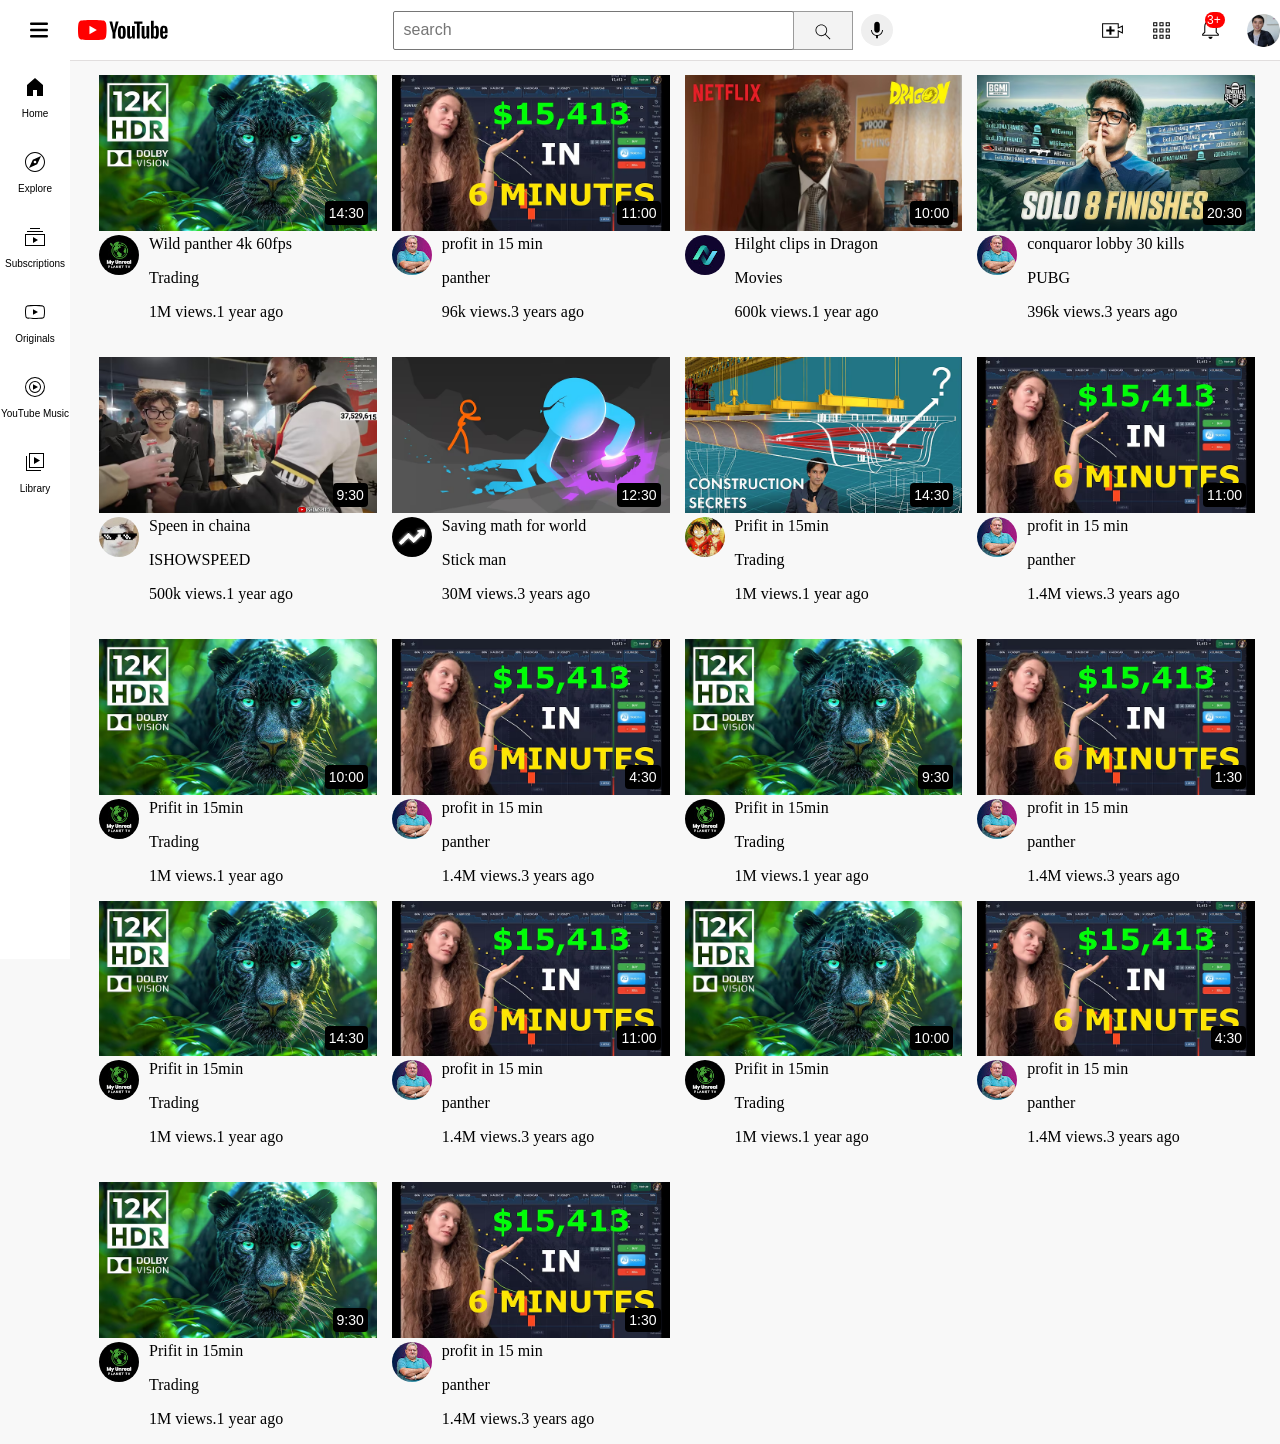
<file: index.html>
<!DOCTYPE html>
<html>
    <head>
        <title>YouTubeClone</title>
        <link rel="stylesheet" href="css/general.css">
        <link rel="stylesheet" href="css/header.css">
        <link rel="stylesheet" href="css/vedio.css">
        <link rel="stylesheet" href="css/sidebar.css">
    </head>
 
    <body>
        <div class="header">
            <div class="left-section">
               <img class="bars-solid" src="icons/bars-solid.svg">
               <img class="youtube-logo" src="icons/youtube-logo.svg">
            </div>
            <div class="middle-section">
                <input class="search-bar" type="text" placeholder="search">
                <button class="search">
                    <img class="search-icon" src="icons/search.svg">
                    <div class="tool-tip">
                        Search
                    </div>
                </button>
                <button class="voice">
                    <img class="voice-search-icon" src="icons/voice-search-icon.svg">
                    <div class="tool-tip">
                        Search with your voice
                    </div>
                </button>
                
            </div>
           
            <div class="right-section">
                <img class="upload-icon" src="icons/upload.svg">
                <img class="youtube-app-icon" src="icons/youtube-apps.svg">
                <div class="notifications">
                    <img class="notification-icon" src="icons/notifications.svg">
                    <div class="count">3+</div>
                </div>
                
                <img class="profile-icon" src="profiles-pics/my-channel.jpeg">
            </div>
        </div>
        <div class="side-bar">
            <div class="side-bar-icons"> 
                <img src="icons/home.svg">
                <div class="title">Home</div>
            </div>
            <div class="side-bar-icons">
                <img src="icons/explore (1).svg">
                <div class="title">Explore</div>
            </div>
            <div class="side-bar-icons">
                <img src="icons/subscriptions.svg">
                <div class="title">Subscriptions</div>
            </div>
            <div class="side-bar-icons">
                <img src="icons/originals (1).svg">
                <div class="title">Originals</div>
            </div>
            <div class="side-bar-icons"> 
                <img src="icons/youtube-music (1).svg">
                <div class="title">YouTube Music</div>
            </div>
            <div class="side-bar-icons"> 
                <img src="icons/library (1).svg">
                <div class="title">Library</div>
            </div>
        </div>
        <div class="video-align">
            <div class="video-preview">
                <div class="thumbnail">
                    <img class="hq720" src="thumbnails/hq720.avif">
                    <div class="time">14:30</div>
                </div>
                
                <div class="channel-prof-grid">
                    <div class="profile-pics">
                        <img class="channel-pics" src="profiles-pics/pic1.jpg">
                        
                    </div>
                    <div class="vedio-info">
                        <p class="vedio-title">
                            Wild panther 4k 60fps
                        </p>
                        <p class="channel-name">
                            Trading
                        </p>
                        <p class="vedio-stats">
                            1M views.1 year ago
                        </p>
                    </div>
                </div>
            </div><div class="video-preview">
                <div class="thumbnail">
                    <img class="thum2" src="thumbnails/thum2.avif">
                    <div class="time">11:00</div>
                </div>
                <div class="channel-prof-grid">
                    <div class="profile-pics">
                        <img class="channel-pics" src="profiles-pics/pic2.jpg">
                    </div>
                    <div class="vedio-info">
                        <p class="vedio-title">
                            profit in 15 min
                        </p>
                        <p class="channel-name">
                            panther
                        </p>
                        <p class="vedio-stats">
                            96k views.3 years ago
                        </p>
                    </div>
                </div>
               </div><div class="video-preview">
                <div class="thumbnail">
                    <img class="hq720" src="thumbnails/Dragon.avif">
                    <div class="time">10:00</div>
                </div>
                <div class="channel-prof-grid">
                    <div class="profile-pics">
                        <img class="channel-pics" src="profiles-pics/movies.jpg">
                    </div>
                    <div class="vedio-info">
                        <p class="vedio-title">
                            Hilght clips in Dragon
                        </p>
                        <p class="channel-name">
                            Movies
                        </p>
                        <p class="vedio-stats">
                            600k views.1 year ago
                        </p>
                    </div>
                </div>
            </div>
            <div class="video-preview">
                <div class="thumbnail">
                    <img class="thum2" src="thumbnails/pubg.avif">
                    <div class="time">20:30</div>
                </div>
                <div class="channel-prof-grid">
                    <div class="profile-pics">
                        <img class="channel-pics" src="profiles-pics/pic2.jpg">
                    </div>
                    <div class="vedio-info">
                        <p class="vedio-title">
                            conquaror lobby 30 kills
                        </p>
                        <p class="channel-name">
                            PUBG
                        </p>
                        <p class="vedio-stats">
                            396k views.3 years ago
                        </p>
                    </div>
                </div>
               </div><div class="video-preview">
                <div class="thumbnail">
                    <img class="hq720" src="thumbnails/speed.avif">
                    <div class="time">9:30</div>
                </div>
                <div class="channel-prof-grid">
                    <div class="profile-pics">
                        <img class="channel-pics" src="profiles-pics/swag.jpg">
                    </div>
                    <div class="vedio-info">
                        <p class="vedio-title">
                            Speen in chaina
                        </p>
                        <p class="channel-name">
                            ISHOWSPEED
                        </p>
                        <p class="vedio-stats">
                            500k views.1 year ago
                        </p>
                    </div>
                </div>
            </div><div class="video-preview">
                <div class="thumbnail">
                    <img class="thum2" src="thumbnails/stick fight.avif">
                    <div class="time">12:30</div>
                </div>
                <div class="channel-prof-grid">
                    <div class="profile-pics">
                        <img class="channel-pics" src="profiles-pics/stickman.jpg">
                    </div>
                    <div class="vedio-info">
                        <p class="vedio-title">
                            Saving math for world
                        </p>
                        <p class="channel-name">
                            Stick man
                        </p>
                        <p class="vedio-stats">
                            30M views.3 years ago
                        </p>
                    </div>
                </div>
               </div>
            <div class="video-preview">
                <div class="thumbnail">
                    <img class="hq720" src="thumbnails/hq720 (1).avif">
                    <div class="time">14:30</div>
                </div>
                
                <div class="channel-prof-grid">
                    <div class="profile-pics">
                        <img class="channel-pics" src="profiles-pics/luffy.jpg">
                        
                    </div>
                    <div class="vedio-info">
                        <p class="vedio-title">
                            Prifit in 15min
                        </p>
                        <p class="channel-name">
                            Trading
                        </p>
                        <p class="vedio-stats">
                            1M views.1 year ago
                        </p>
                    </div>
                </div>
            </div><div class="video-preview">
                <div class="thumbnail">
                    <img class="thum2" src="thumbnails/thum2.avif">
                    <div class="time">11:00</div>
                </div>
                <div class="channel-prof-grid">
                    <div class="profile-pics">
                        <img class="channel-pics" src="profiles-pics/pic2.jpg">
                    </div>
                    <div class="vedio-info">
                        <p class="vedio-title">
                            profit in 15 min
                        </p>
                        <p class="channel-name">
                            panther
                        </p>
                        <p class="vedio-stats">
                            1.4M views.3 years ago
                        </p>
                    </div>
                </div>
               </div><div class="video-preview">
                <div class="thumbnail">
                    <img class="hq720" src="thumbnails/hq720.avif">
                    <div class="time">10:00</div>
                </div>
                <div class="channel-prof-grid">
                    <div class="profile-pics">
                        <img class="channel-pics" src="profiles-pics/pic1.jpg">
                    </div>
                    <div class="vedio-info">
                        <p class="vedio-title">
                            Prifit in 15min
                        </p>
                        <p class="channel-name">
                            Trading
                        </p>
                        <p class="vedio-stats">
                            1M views.1 year ago
                        </p>
                    </div>
                </div>
            </div>
            <div class="video-preview">
                <div class="thumbnail">
                    <img class="thum2" src="thumbnails/thum2.avif">
                    <div class="time">4:30</div>
                </div>
                <div class="channel-prof-grid">
                    <div class="profile-pics">
                        <img class="channel-pics" src="profiles-pics/pic2.jpg">
                    </div>
                    <div class="vedio-info">
                        <p class="vedio-title">
                            profit in 15 min
                        </p>
                        <p class="channel-name">
                            panther
                        </p>
                        <p class="vedio-stats">
                            1.4M views.3 years ago
                        </p>
                    </div>
                </div>
               </div><div class="video-preview">
                <div class="thumbnail">
                    <img class="hq720" src="thumbnails/hq720.avif">
                    <div class="time">9:30</div>
                </div>
                <div class="channel-prof-grid">
                    <div class="profile-pics">
                        <img class="channel-pics" src="profiles-pics/pic1.jpg">
                    </div>
                    <div class="vedio-info">
                        <p class="vedio-title">
                            Prifit in 15min
                        </p>
                        <p class="channel-name">
                            Trading
                        </p>
                        <p class="vedio-stats">
                            1M views.1 year ago
                        </p>
                    </div>
                </div>
            </div><div class="video-preview">
                <div class="thumbnail">
                    <img class="thum2" src="thumbnails/thum2.avif">
                    <div class="time">1:30</div>
                </div>
                <div class="channel-prof-grid">
                    <div class="profile-pics">
                        <img class="channel-pics" src="profiles-pics/pic2.jpg">
                    </div>
                    <div class="vedio-info">
                        <p class="vedio-title">
                            profit in 15 min
                        </p>
                        <p class="channel-name">
                            panther
                        </p>
                        <p class="vedio-stats">
                            1.4M views.3 years ago
                        </p>
                    </div>
                </div>
               </div>
        </div>  
        <div class="video-align">
            <div class="video-preview">
                <div class="thumbnail">
                    <img class="hq720" src="thumbnails/hq720.avif">
                    <div class="time">14:30</div>
                </div>
                
                <div class="channel-prof-grid">
                    <div class="profile-pics">
                        <img class="channel-pics" src="profiles-pics/pic1.jpg">
                        
                    </div>
                    <div class="vedio-info">
                        <p class="vedio-title">
                            Prifit in 15min
                        </p>
                        <p class="channel-name">
                            Trading
                        </p>
                        <p class="vedio-stats">
                            1M views.1 year ago
                        </p>
                    </div>
                </div>
            </div><div class="video-preview">
                <div class="thumbnail">
                    <img class="thum2" src="thumbnails/thum2.avif">
                    <div class="time">11:00</div>
                </div>
                <div class="channel-prof-grid">
                    <div class="profile-pics">
                        <img class="channel-pics" src="profiles-pics/pic2.jpg">
                    </div>
                    <div class="vedio-info">
                        <p class="vedio-title">
                            profit in 15 min
                        </p>
                        <p class="channel-name">
                            panther
                        </p>
                        <p class="vedio-stats">
                            1.4M views.3 years ago
                        </p>
                    </div>
                </div>
               </div><div class="video-preview">
                <div class="thumbnail">
                    <img class="hq720" src="thumbnails/hq720.avif">
                    <div class="time">10:00</div>
                </div>
                <div class="channel-prof-grid">
                    <div class="profile-pics">
                        <img class="channel-pics" src="profiles-pics/pic1.jpg">
                    </div>
                    <div class="vedio-info">
                        <p class="vedio-title">
                            Prifit in 15min
                        </p>
                        <p class="channel-name">
                            Trading
                        </p>
                        <p class="vedio-stats">
                            1M views.1 year ago
                        </p>
                    </div>
                </div>
            </div>
            <div class="video-preview">
                <div class="thumbnail">
                    <img class="thum2" src="thumbnails/thum2.avif">
                    <div class="time">4:30</div>
                </div>
                <div class="channel-prof-grid">
                    <div class="profile-pics">
                        <img class="channel-pics" src="profiles-pics/pic2.jpg">
                    </div>
                    <div class="vedio-info">
                        <p class="vedio-title">
                            profit in 15 min
                        </p>
                        <p class="channel-name">
                            panther
                        </p>
                        <p class="vedio-stats">
                            1.4M views.3 years ago
                        </p>
                    </div>
                </div>
               </div><div class="video-preview">
                <div class="thumbnail">
                    <img class="hq720" src="thumbnails/hq720.avif">
                    <div class="time">9:30</div>
                </div>
                <div class="channel-prof-grid">
                    <div class="profile-pics">
                        <img class="channel-pics" src="profiles-pics/pic1.jpg">
                    </div>
                    <div class="vedio-info">
                        <p class="vedio-title">
                            Prifit in 15min
                        </p>
                        <p class="channel-name">
                            Trading
                        </p>
                        <p class="vedio-stats">
                            1M views.1 year ago
                        </p>
                    </div>
                </div>
            </div><div class="video-preview">
                <div class="thumbnail">
                    <img class="thum2" src="thumbnails/thum2.avif">
                    <div class="time">1:30</div>
                </div>
                <div class="channel-prof-grid">
                    <div class="profile-pics">
                        <img class="channel-pics" src="profiles-pics/pic2.jpg">
                    </div>
                    <div class="vedio-info">
                        <p class="vedio-title">
                            profit in 15 min
                        </p>
                        <p class="channel-name">
                            panther
                        </p>
                        <p class="vedio-stats">
                            1.4M views.3 years ago
                        </p>
                    </div>
                </div>
               </div>
        </div>  
    </body>
</html>
</file>
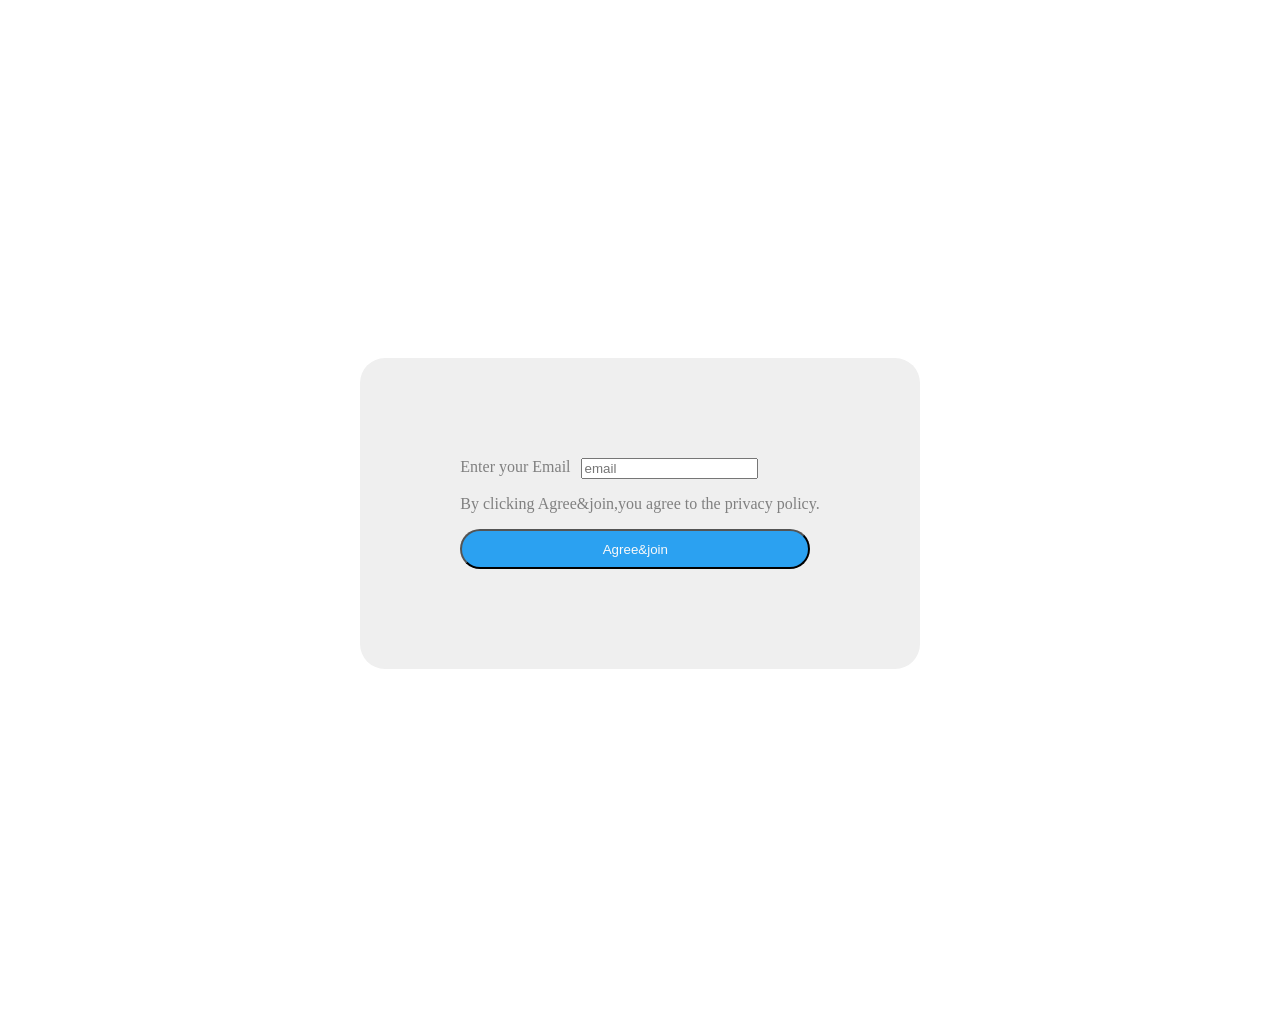
<file: linked in sing up.html>
<!DOCTYPE html>
<html>
    <head>
        <style>
            .but{
                border-radius: 25px;
                background-color: rgba(0, 145, 242, 0.821);
                color:rgb(249, 249, 249);
                width: 350px;
                height:40px;
            }
            .ag{
                color:grey;
                font-weight: 50;
            }
            .a{
                color:grey;
                font-weight: 50;
                display:flex;
                flex-direction: row;
               
            }
            .a1{
                margin-left: 10px;
            }
            .signup-form{
                display:flex;
                align-items: center;
                vertical-align: center;
                padding:100px;
                overflow: hidden;
                border-width: 1px;
                border-radius: 25px;
                background-color: rgb(239, 239, 239);
            }
             body {
                display: flex;
                padding:350px;
                align-items: center;
                justify-content: center;
                vertical-align: middle;
              
            }
        </style>
    </head>
    <body>
        <div class="signup-form">
            <div>
                <title>signup</title>
                <div class="a">
                   Enter your Email
                    <div class="a1">
                        <input type="text box" placeholder="email">
                    </div>
                </div>
                
                <p class="ag">By clicking Agree&join,you agree to the privacy policy.</p>
                <button class="but">
                    Agree&join
                </button>
            </div>
            
        </div>

    </body>
</html>
</file>
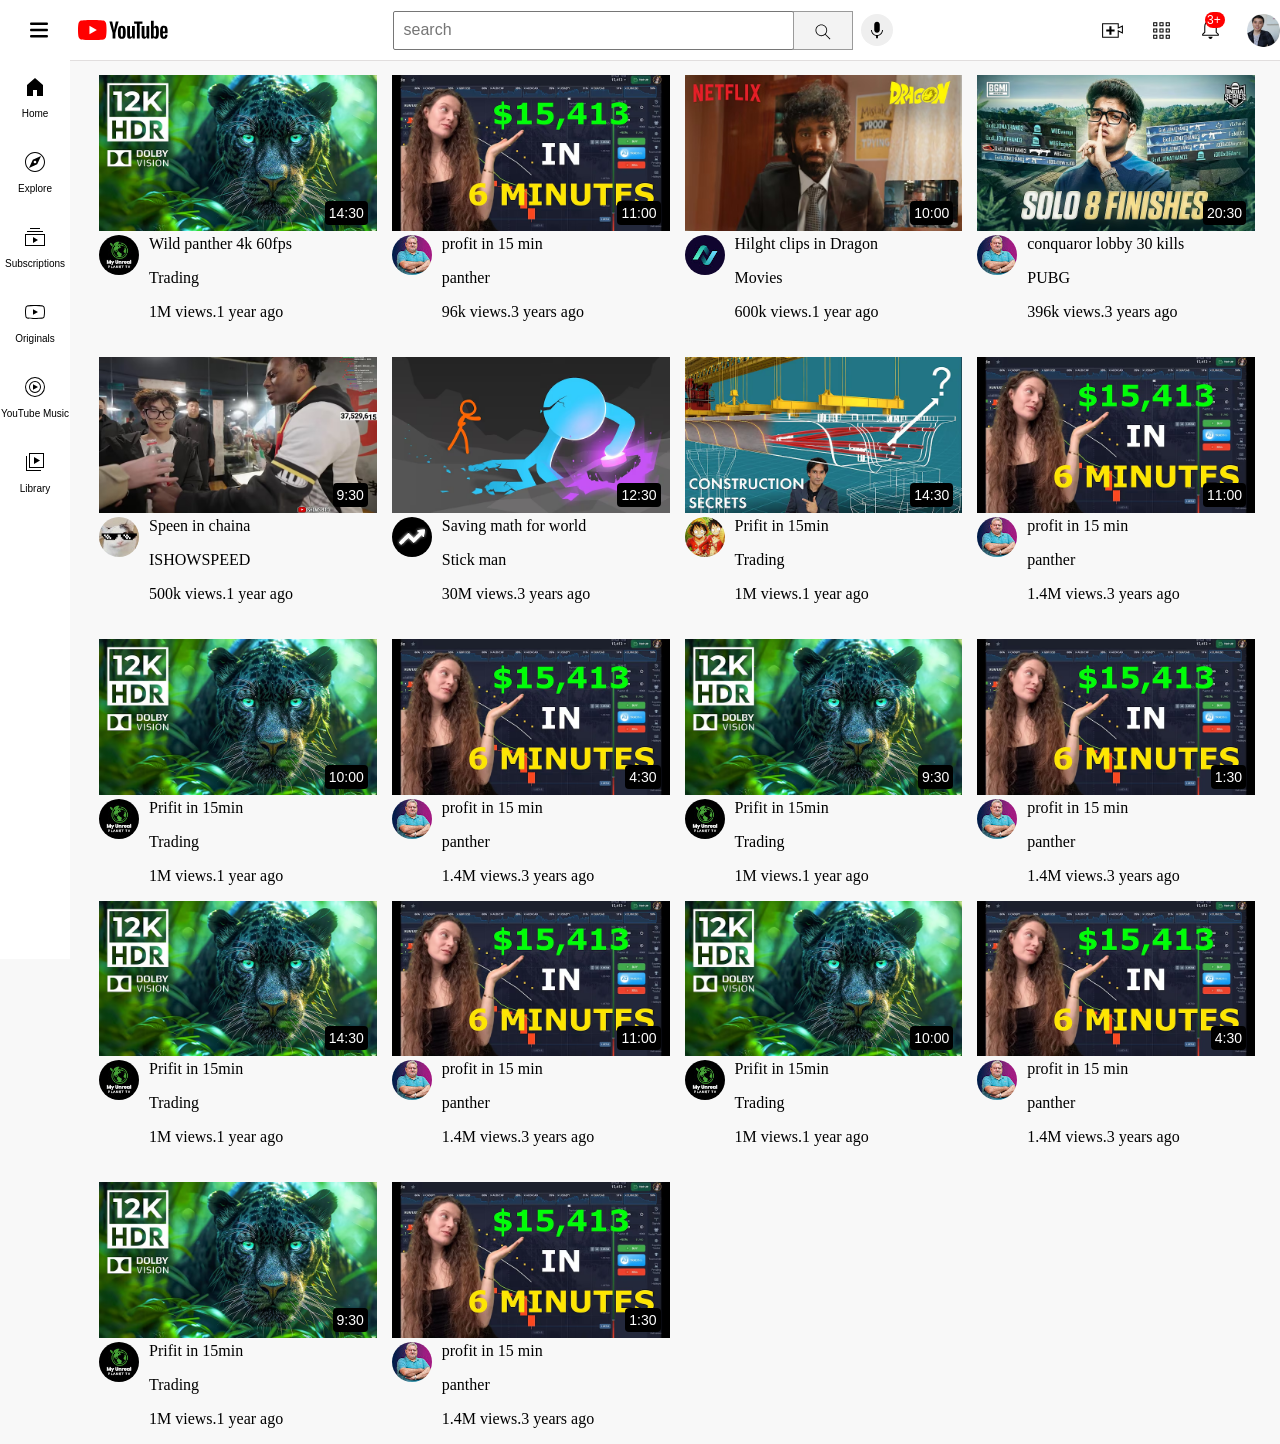
<file: YouTube.html>
<!DOCTYPE html>
<html>
    <head>
        <title>YouTubeClone</title>
        <link rel="stylesheet" href="css/general.css">
        <link rel="stylesheet" href="css/header.css">
        <link rel="stylesheet" href="css/vedio.css">
        <link rel="stylesheet" href="css/sidebar.css">
    </head>
 
    <body>
        <div class="header">
            <div class="left-section">
               <img class="bars-solid" src="icons/bars-solid.svg">
               <img class="youtube-logo" src="icons/youtube-logo.svg">
            </div>
            <div class="middle-section">
                <input class="search-bar" type="text" placeholder="search">
                <button class="search">
                    <img class="search-icon" src="icons/search.svg">
                    <div class="tool-tip">
                        Search
                    </div>
                </button>
                <button class="voice">
                    <img class="voice-search-icon" src="icons/voice-search-icon.svg">
                    <div class="tool-tip">
                        Search with your voice
                    </div>
                </button>
                
            </div>
           
            <div class="right-section">
                <img class="upload-icon" src="icons/upload.svg">
                <img class="youtube-app-icon" src="icons/youtube-apps.svg">
                <div class="notifications">
                    <img class="notification-icon" src="icons/notifications.svg">
                    <div class="count">3+</div>
                </div>
                
                <img class="profile-icon" src="profiles-pics/my-channel.jpeg">
            </div>
        </div>
        <div class="side-bar">
            <div class="side-bar-icons"> 
                <img src="icons/home.svg">
                <div class="title">Home</div>
            </div>
            <div class="side-bar-icons">
                <img src="icons/explore (1).svg">
                <div class="title">Explore</div>
            </div>
            <div class="side-bar-icons">
                <img src="icons/subscriptions.svg">
                <div class="title">Subscriptions</div>
            </div>
            <div class="side-bar-icons">
                <img src="icons/originals (1).svg">
                <div class="title">Originals</div>
            </div>
            <div class="side-bar-icons"> 
                <img src="icons/youtube-music (1).svg">
                <div class="title">YouTube Music</div>
            </div>
            <div class="side-bar-icons"> 
                <img src="icons/library (1).svg">
                <div class="title">Library</div>
            </div>
        </div>
        <div class="video-align">
            <div class="video-preview">
                <div class="thumbnail">
                    <img class="hq720" src="thumbnails/hq720.avif">
                    <div class="time">14:30</div>
                </div>
                
                <div class="channel-prof-grid">
                    <div class="profile-pics">
                        <img class="channel-pics" src="profiles-pics/pic1.jpg">
                        
                    </div>
                    <div class="vedio-info">
                        <p class="vedio-title">
                            Wild panther 4k 60fps
                        </p>
                        <p class="channel-name">
                            Trading
                        </p>
                        <p class="vedio-stats">
                            1M views.1 year ago
                        </p>
                    </div>
                </div>
            </div><div class="video-preview">
                <div class="thumbnail">
                    <img class="thum2" src="thumbnails/thum2.avif">
                    <div class="time">11:00</div>
                </div>
                <div class="channel-prof-grid">
                    <div class="profile-pics">
                        <img class="channel-pics" src="profiles-pics/pic2.jpg">
                    </div>
                    <div class="vedio-info">
                        <p class="vedio-title">
                            profit in 15 min
                        </p>
                        <p class="channel-name">
                            panther
                        </p>
                        <p class="vedio-stats">
                            96k views.3 years ago
                        </p>
                    </div>
                </div>
               </div><div class="video-preview">
                <div class="thumbnail">
                    <img class="hq720" src="thumbnails/Dragon.avif">
                    <div class="time">10:00</div>
                </div>
                <div class="channel-prof-grid">
                    <div class="profile-pics">
                        <img class="channel-pics" src="profiles-pics/movies.jpg">
                    </div>
                    <div class="vedio-info">
                        <p class="vedio-title">
                            Hilght clips in Dragon
                        </p>
                        <p class="channel-name">
                            Movies
                        </p>
                        <p class="vedio-stats">
                            600k views.1 year ago
                        </p>
                    </div>
                </div>
            </div>
            <div class="video-preview">
                <div class="thumbnail">
                    <img class="thum2" src="thumbnails/pubg.avif">
                    <div class="time">20:30</div>
                </div>
                <div class="channel-prof-grid">
                    <div class="profile-pics">
                        <img class="channel-pics" src="profiles-pics/pic2.jpg">
                    </div>
                    <div class="vedio-info">
                        <p class="vedio-title">
                            conquaror lobby 30 kills
                        </p>
                        <p class="channel-name">
                            PUBG
                        </p>
                        <p class="vedio-stats">
                            396k views.3 years ago
                        </p>
                    </div>
                </div>
               </div><div class="video-preview">
                <div class="thumbnail">
                    <img class="hq720" src="thumbnails/speed.avif">
                    <div class="time">9:30</div>
                </div>
                <div class="channel-prof-grid">
                    <div class="profile-pics">
                        <img class="channel-pics" src="profiles-pics/swag.jpg">
                    </div>
                    <div class="vedio-info">
                        <p class="vedio-title">
                            Speen in chaina
                        </p>
                        <p class="channel-name">
                            ISHOWSPEED
                        </p>
                        <p class="vedio-stats">
                            500k views.1 year ago
                        </p>
                    </div>
                </div>
            </div><div class="video-preview">
                <div class="thumbnail">
                    <img class="thum2" src="thumbnails/stick fight.avif">
                    <div class="time">12:30</div>
                </div>
                <div class="channel-prof-grid">
                    <div class="profile-pics">
                        <img class="channel-pics" src="profiles-pics/stickman.jpg">
                    </div>
                    <div class="vedio-info">
                        <p class="vedio-title">
                            Saving math for world
                        </p>
                        <p class="channel-name">
                            Stick man
                        </p>
                        <p class="vedio-stats">
                            30M views.3 years ago
                        </p>
                    </div>
                </div>
               </div>
            <div class="video-preview">
                <div class="thumbnail">
                    <img class="hq720" src="thumbnails/hq720 (1).avif">
                    <div class="time">14:30</div>
                </div>
                
                <div class="channel-prof-grid">
                    <div class="profile-pics">
                        <img class="channel-pics" src="profiles-pics/luffy.jpg">
                        
                    </div>
                    <div class="vedio-info">
                        <p class="vedio-title">
                            Prifit in 15min
                        </p>
                        <p class="channel-name">
                            Trading
                        </p>
                        <p class="vedio-stats">
                            1M views.1 year ago
                        </p>
                    </div>
                </div>
            </div><div class="video-preview">
                <div class="thumbnail">
                    <img class="thum2" src="thumbnails/thum2.avif">
                    <div class="time">11:00</div>
                </div>
                <div class="channel-prof-grid">
                    <div class="profile-pics">
                        <img class="channel-pics" src="profiles-pics/pic2.jpg">
                    </div>
                    <div class="vedio-info">
                        <p class="vedio-title">
                            profit in 15 min
                        </p>
                        <p class="channel-name">
                            panther
                        </p>
                        <p class="vedio-stats">
                            1.4M views.3 years ago
                        </p>
                    </div>
                </div>
               </div><div class="video-preview">
                <div class="thumbnail">
                    <img class="hq720" src="thumbnails/hq720.avif">
                    <div class="time">10:00</div>
                </div>
                <div class="channel-prof-grid">
                    <div class="profile-pics">
                        <img class="channel-pics" src="profiles-pics/pic1.jpg">
                    </div>
                    <div class="vedio-info">
                        <p class="vedio-title">
                            Prifit in 15min
                        </p>
                        <p class="channel-name">
                            Trading
                        </p>
                        <p class="vedio-stats">
                            1M views.1 year ago
                        </p>
                    </div>
                </div>
            </div>
            <div class="video-preview">
                <div class="thumbnail">
                    <img class="thum2" src="thumbnails/thum2.avif">
                    <div class="time">4:30</div>
                </div>
                <div class="channel-prof-grid">
                    <div class="profile-pics">
                        <img class="channel-pics" src="profiles-pics/pic2.jpg">
                    </div>
                    <div class="vedio-info">
                        <p class="vedio-title">
                            profit in 15 min
                        </p>
                        <p class="channel-name">
                            panther
                        </p>
                        <p class="vedio-stats">
                            1.4M views.3 years ago
                        </p>
                    </div>
                </div>
               </div><div class="video-preview">
                <div class="thumbnail">
                    <img class="hq720" src="thumbnails/hq720.avif">
                    <div class="time">9:30</div>
                </div>
                <div class="channel-prof-grid">
                    <div class="profile-pics">
                        <img class="channel-pics" src="profiles-pics/pic1.jpg">
                    </div>
                    <div class="vedio-info">
                        <p class="vedio-title">
                            Prifit in 15min
                        </p>
                        <p class="channel-name">
                            Trading
                        </p>
                        <p class="vedio-stats">
                            1M views.1 year ago
                        </p>
                    </div>
                </div>
            </div><div class="video-preview">
                <div class="thumbnail">
                    <img class="thum2" src="thumbnails/thum2.avif">
                    <div class="time">1:30</div>
                </div>
                <div class="channel-prof-grid">
                    <div class="profile-pics">
                        <img class="channel-pics" src="profiles-pics/pic2.jpg">
                    </div>
                    <div class="vedio-info">
                        <p class="vedio-title">
                            profit in 15 min
                        </p>
                        <p class="channel-name">
                            panther
                        </p>
                        <p class="vedio-stats">
                            1.4M views.3 years ago
                        </p>
                    </div>
                </div>
               </div>
        </div>  
        <div class="video-align">
            <div class="video-preview">
                <div class="thumbnail">
                    <img class="hq720" src="thumbnails/hq720.avif">
                    <div class="time">14:30</div>
                </div>
                
                <div class="channel-prof-grid">
                    <div class="profile-pics">
                        <img class="channel-pics" src="profiles-pics/pic1.jpg">
                        
                    </div>
                    <div class="vedio-info">
                        <p class="vedio-title">
                            Prifit in 15min
                        </p>
                        <p class="channel-name">
                            Trading
                        </p>
                        <p class="vedio-stats">
                            1M views.1 year ago
                        </p>
                    </div>
                </div>
            </div><div class="video-preview">
                <div class="thumbnail">
                    <img class="thum2" src="thumbnails/thum2.avif">
                    <div class="time">11:00</div>
                </div>
                <div class="channel-prof-grid">
                    <div class="profile-pics">
                        <img class="channel-pics" src="profiles-pics/pic2.jpg">
                    </div>
                    <div class="vedio-info">
                        <p class="vedio-title">
                            profit in 15 min
                        </p>
                        <p class="channel-name">
                            panther
                        </p>
                        <p class="vedio-stats">
                            1.4M views.3 years ago
                        </p>
                    </div>
                </div>
               </div><div class="video-preview">
                <div class="thumbnail">
                    <img class="hq720" src="thumbnails/hq720.avif">
                    <div class="time">10:00</div>
                </div>
                <div class="channel-prof-grid">
                    <div class="profile-pics">
                        <img class="channel-pics" src="profiles-pics/pic1.jpg">
                    </div>
                    <div class="vedio-info">
                        <p class="vedio-title">
                            Prifit in 15min
                        </p>
                        <p class="channel-name">
                            Trading
                        </p>
                        <p class="vedio-stats">
                            1M views.1 year ago
                        </p>
                    </div>
                </div>
            </div>
            <div class="video-preview">
                <div class="thumbnail">
                    <img class="thum2" src="thumbnails/thum2.avif">
                    <div class="time">4:30</div>
                </div>
                <div class="channel-prof-grid">
                    <div class="profile-pics">
                        <img class="channel-pics" src="profiles-pics/pic2.jpg">
                    </div>
                    <div class="vedio-info">
                        <p class="vedio-title">
                            profit in 15 min
                        </p>
                        <p class="channel-name">
                            panther
                        </p>
                        <p class="vedio-stats">
                            1.4M views.3 years ago
                        </p>
                    </div>
                </div>
               </div><div class="video-preview">
                <div class="thumbnail">
                    <img class="hq720" src="thumbnails/hq720.avif">
                    <div class="time">9:30</div>
                </div>
                <div class="channel-prof-grid">
                    <div class="profile-pics">
                        <img class="channel-pics" src="profiles-pics/pic1.jpg">
                    </div>
                    <div class="vedio-info">
                        <p class="vedio-title">
                            Prifit in 15min
                        </p>
                        <p class="channel-name">
                            Trading
                        </p>
                        <p class="vedio-stats">
                            1M views.1 year ago
                        </p>
                    </div>
                </div>
            </div><div class="video-preview">
                <div class="thumbnail">
                    <img class="thum2" src="thumbnails/thum2.avif">
                    <div class="time">1:30</div>
                </div>
                <div class="channel-prof-grid">
                    <div class="profile-pics">
                        <img class="channel-pics" src="profiles-pics/pic2.jpg">
                    </div>
                    <div class="vedio-info">
                        <p class="vedio-title">
                            profit in 15 min
                        </p>
                        <p class="channel-name">
                            panther
                        </p>
                        <p class="vedio-stats">
                            1.4M views.3 years ago
                        </p>
                    </div>
                </div>
               </div>
        </div>  
    </body>
</html>
</file>
<file: css/general.css>
.vedio-title {
    width:100%
    font-weight:bold;
    margin:0;
}
body {
    margin:0;
    padding-top: 75px;
    padding-left: 99px;
    padding-right: 25px;
    border-width: 0px;
    background-color: rgb(248, 248, 248);
}
</file>
<file: css/header.css>
.header {
    height: 60px;
    z-index: 100;
    display: flex;
    flex-direction: row;
    justify-content:space-between;
    position:fixed;
    top:0;
    right:0;
    left:0;
    background-color: white;
    border-bottom-width: 1px;
    border-bottom-style: solid;
    border-bottom-color: rgb(225, 222, 222);
    
}
.left-section  {
width:150px;
display:flex;
align-items: center;
padding-left: 30px;
}
.middle-section {
    flex:1;
    margin-left: 40px;
margin-right: 35px;
max-width: 500px;
display: flex;
align-items: center;
}
.right-section {
width:300px;
}
.bars-solid {
    height:20px;
    margin-right: 30px;
    cursor: pointer;
}
.youtube-logo {
    height:20px;
    cursor: pointer;
}
.search{
    height:39px;
    width:60px;
    margin-right: 8px; 
    background-color: rgb(243, 243, 243);
    border-width: 1px;
    border-style: solid;
    border-color: rgba(132, 132, 132, 0.795);
    margin-left: -1px;
    position:relative;
    font-size: 12px;
}
voice{
    display:flex;
    align-items: center;
}
.search .tool-tip,
.voice .tool-tip{
    background-color: gray;
    position:absolute;
    color:white;
    padding-left: 8px;
    padding-right: 8px;
    padding-top: 4px;
    padding-bottom: 4px;
    bottom: -30px;
    border-radius: 2px;
    left: 3px;
    opacity: 0;
    transition: opacity 0.15s;
    white-space: nowrap;
}
.search:hover .tool-tip,
.voice:hover .tool-tip{
    opacity:1;
   
    pointer-events: none;
}
.search-icon{
    height:20px;
    margin-top: 4px;

    cursor: pointer;
}
.voice{
    height:32px;
    width:32px;
    border-radius: 32px;
    border-width: 0px;
    cursor: pointer;
    position:relative;
} 
.search,
.voice {
    display: flex;
    justify-content: center;
    position: relative;
    align-items: center;
}
.voice-search-icon{
    height:22px;
    width:25px;
    cursor: pointer;
}

.search-bar{
    display:flex;
    flex:1;
    height:35px;
    font-size: 16px;
    padding-left: 10px;
    border-style:solid;
    border-width: 1px;
    border-radius: 2px;
}

.search-bar::placeholder{
    font-family:apple-style,arial;
 border-radius: 4px;
    font-size: 16px;
}
.right-section{
    width: 180px;
    display:flex;
    justify-content: space-between;
    align-items: center;
    flex-shrink: 0;

}
.upload-icon{
    height:25px;
    cursor: pointer;
}
.youtube-app-icon{
    height:25px;
    cursor: pointer;
}
.notification-icon{
    height:25px;
    cursor: pointer;
}
.profile-icon{
    height:33px;
    border-radius: 15px;
    cursor: pointer;
}
.notification{
    position:relative;
    cursor: pointer;
}
.count{
    position:absolute;
    color:white;
    background-color: red;
    top: 12px;
    border-radius: 10px;
    font-family: roboto,arial;
    padding-left: 2px;
    margin-left: 7px;
    padding-right: 4px;
    font-size: 12px;
    padding-top: 1px;
    padding-bottom: 1px;
}
</file>
<file: css/vedio.css>
.video-preview {
    width:100%;
    vertical-align:top;
}
 .hq720 {
 width:100%;
}
.thum2 {
    width:100%;
}
.channel-prof-grid {
    display: grid;
 grid-template-columns: 50px 1fr;  
}
.channel-pics {
    border-radius: 50px;
    width:40px;
}
.video-align{
    display:grid;
    grid-template-columns: 1fr 1fr 1fr;
    column-gap: 15px;
    row-gap: 20px;
}
@media (max-width:750px){
    .video-align{
        grid-template-columns: 1fr 1fr;
    }
}
@media (min-width: 751px) and (max-width: 999px){
    .video-align{
        grid-template-columns: 1fr 1fr 1fr;
    }
}
@media(min-width:1000px){
    .video-align{
        grid-template-columns: 1fr 1fr 1fr 1fr;
    }
}
.time{
    background-color: black;
    color: white;
    position:absolute;
    font-size: 14px;
    font-family: Roboto,arial;
    bottom:10px;
    right:9px;
    padding-left: 4px;
    padding-right: 4px;
    padding-bottom: 4px;
    border-radius: 4px;
    padding-top: 4px;
}
.thumbnail{
    position:relative;
}
</file>
<file: css/sidebar.css>
.side-bar{
    position:fixed;
    left:0px;
    bottom:0px;
    width:70px;
    height: 100%;
    background-color: white;
    top:50px;
    z-index: 200;
    margin-bottom: 200;
    padding-top: 9px;
}
.side-bar img{
    height:24px;
  cursor: pointer;
    margin-bottom: 4px;
}
.side-bar-icons{
    height: 75px;
    display:flex;
    justify-content: center;
    align-items: center;
    flex-direction: column;
}
.title{
    font-family: roboto,arial;
    font-size: 10px;
    padding-top:5px;
}
.side-bar-icons:hover{
    background-color: rgb(235, 235, 235);
}
</file>
